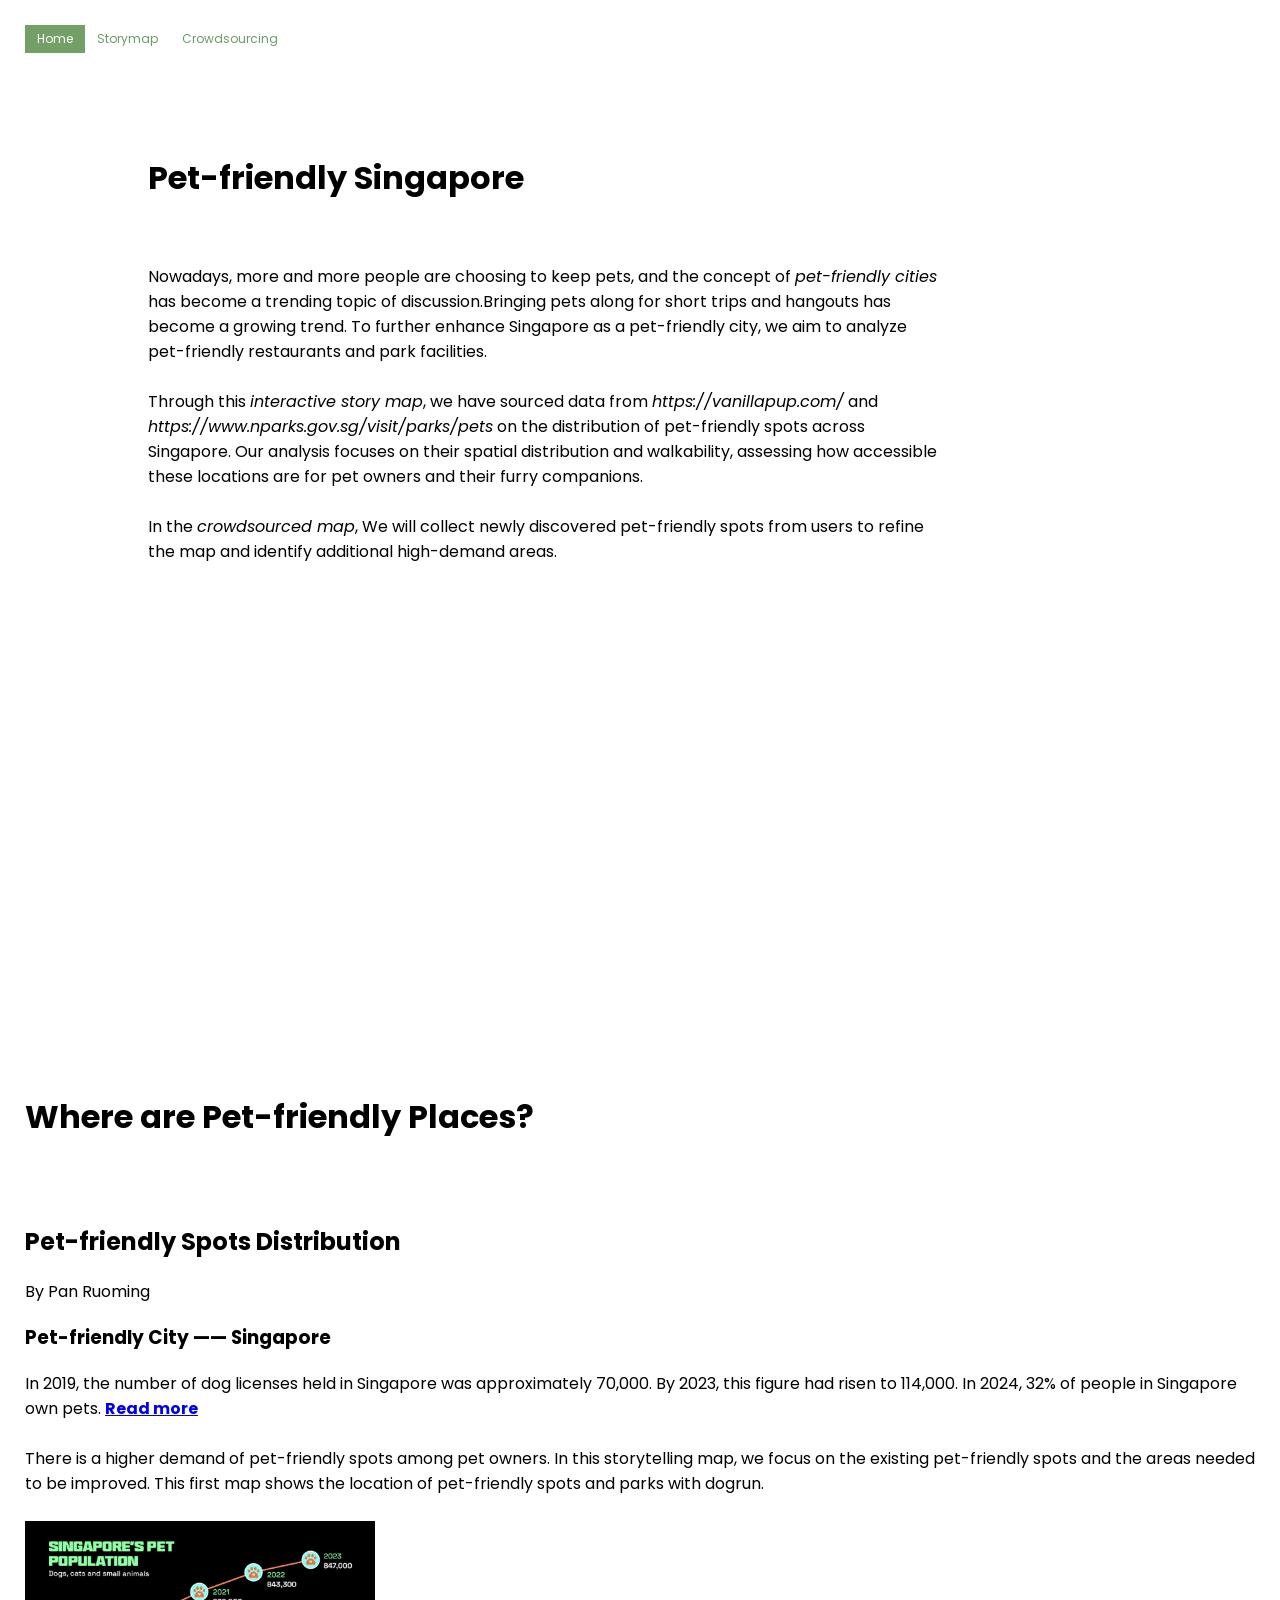
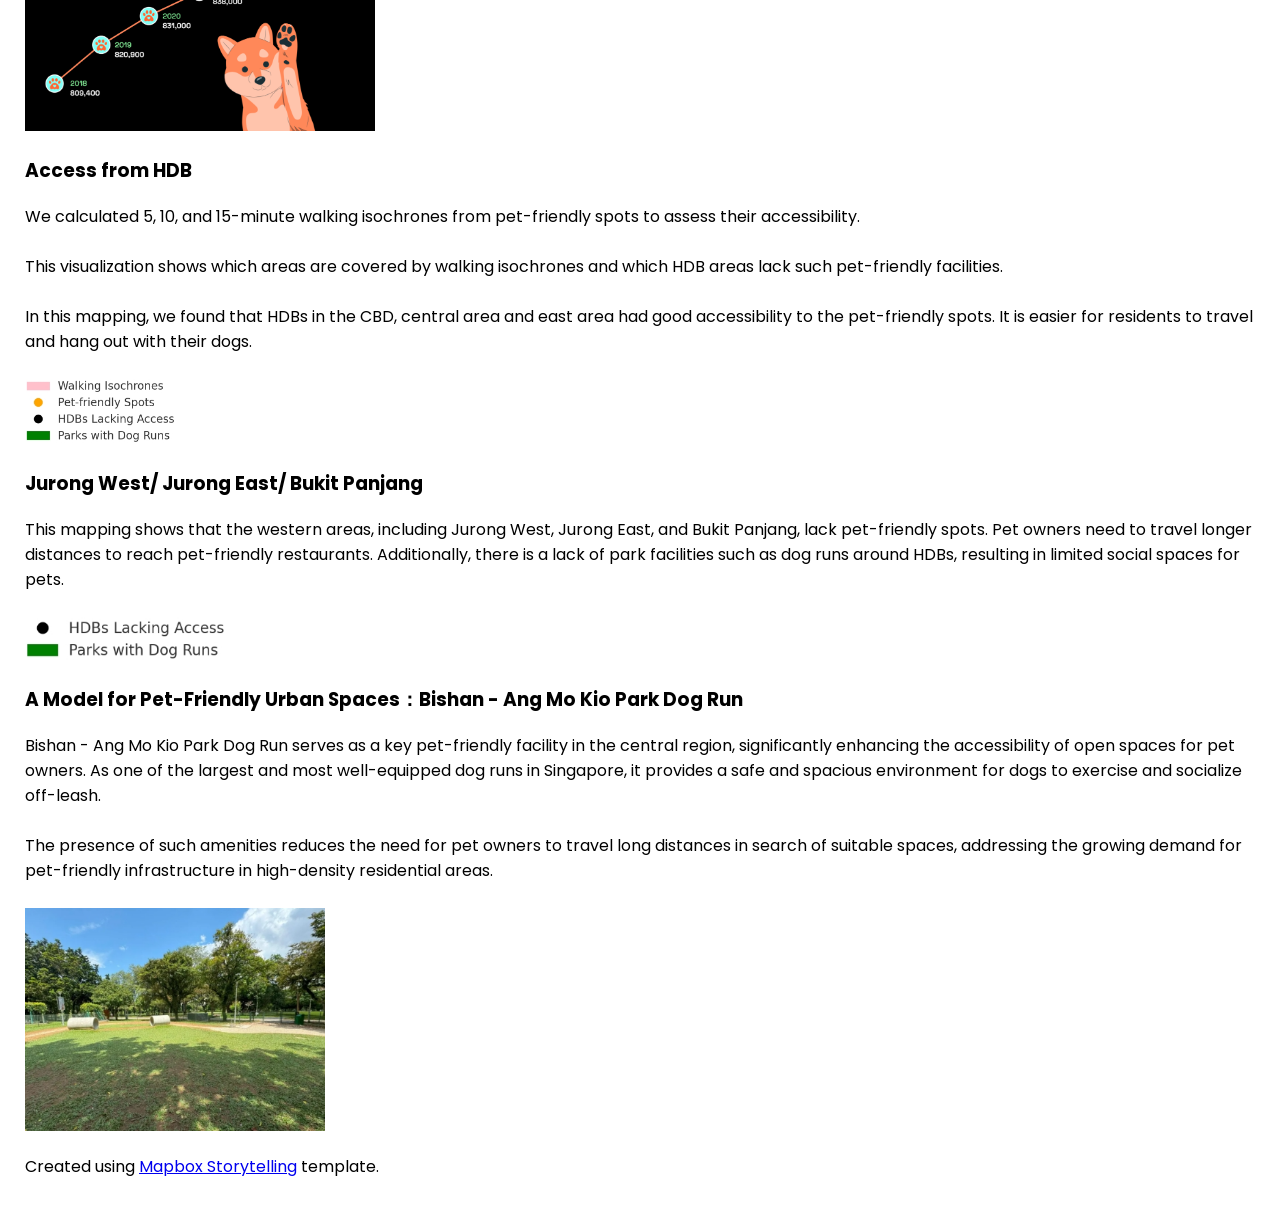
<file: Week6-Website/index.html>
<!DOCTYPE html>
<html>
<head>
    <title>Pet-friendly Singapore</title>
    <link rel="stylesheet" href="css/style.css"> 
    <meta charset='utf-8' />
</head>
<body>
    <div class="topnav">
        <a class="active" href="index.html">Home</a>
        <a href="index-mapbox.html">Storymap</a>
        <a href="crowdsourcing.html">Crowdsourcing</a>
    </div>
    <div class="description">
        <h1>Pet-friendly Singapore</h1>

        <p>Nowadays, more and more people are choosing to keep pets, and the concept of <i>pet-friendly cities</i> has become a trending topic of discussion.Bringing pets along for short trips and hangouts has become a growing trend. To further enhance Singapore as a pet-friendly city, we aim to analyze pet-friendly restaurants and park facilities. 
            <br><br> 
            Through this <i>interactive story map</i>, we have sourced data from <i>https://vanillapup.com/</i> and <i>https://www.nparks.gov.sg/visit/parks/pets</i> on the distribution of pet-friendly spots across Singapore. Our analysis focuses on their spatial distribution and walkability, assessing how accessible these locations are for pet owners and their furry companions.
            <br><br>
            In the <i>crowdsourced map</i>, We will collect newly discovered pet-friendly spots from users to refine the map and identify additional high-demand areas.
            </p>
    </div>
    <div id="map"></div>
    <div id="mapInset"></div>
    <div id="story"></div>

    <script src="./config.js"></script>
    <script>
        var initLoad = true;
        var layerTypes = {
            'fill': ['fill-opacity'],
            'line': ['line-opacity'],
            'circle': ['circle-opacity', 'circle-stroke-opacity'],
            'symbol': ['icon-opacity', 'text-opacity'],
            'raster': ['raster-opacity'],
            'fill-extrusion': ['fill-extrusion-opacity'],
            'heatmap': ['heatmap-opacity']
        }

        var alignments = {
            'left': 'lefty',
            'center': 'centered',
            'right': 'righty',
            'full': 'fully'
        }

        function getLayerPaintType(layer) {
            var layerType = map.getLayer(layer).type;
            return layerTypes[layerType];
        }

        function setLayerOpacity(layer) {
            var paintProps = getLayerPaintType(layer.layer);
            paintProps.forEach(function (prop) {
                var options = {};
                if (layer.duration) {
                    var transitionProp = prop + "-transition";
                    options = { "duration": layer.duration };
                    map.setPaintProperty(layer.layer, transitionProp, options);
                }
                map.setPaintProperty(layer.layer, prop, layer.opacity, options);
            });
        }

        var story = document.getElementById('story');
        var features = document.createElement('div');
        features.setAttribute('id', 'features');

        var header = document.createElement('div');

        if (config.title) {
            var titleText = document.createElement('h1');
            titleText.innerText = config.title;
            header.appendChild(titleText);
        }

        if (config.subtitle) {
            var subtitleText = document.createElement('h2');
            subtitleText.innerText = config.subtitle;
            header.appendChild(subtitleText);
        }

        if (config.byline) {
            var bylineText = document.createElement('p');
            bylineText.innerText = config.byline;
            header.appendChild(bylineText);
        }

        if (header.innerText.length > 0) {
            header.classList.add(config.theme);
            header.setAttribute('id', 'header');
            story.appendChild(header);
        }

        config.chapters.forEach((record, idx) => {
            var container = document.createElement('div');
            var chapter = document.createElement('div');

            if (record.title) {
                var title = document.createElement('h3');
                title.innerText = record.title;
                chapter.appendChild(title);
            }

            if (record.image) {
                var image = new Image();
                image.src = record.image;
                chapter.appendChild(image);
            }

            if (record.description) {
                var story = document.createElement('p');
                story.innerHTML = record.description;
                chapter.appendChild(story);
            }

            container.setAttribute('id', record.id);
            container.classList.add('step');
            if (idx === 0) {
                container.classList.add('active');
            }

            chapter.classList.add(config.theme);
            container.appendChild(chapter);
            container.classList.add(alignments[record.alignment] || 'centered');
            if (record.hidden) {
                container.classList.add('hidden');
            }
            features.appendChild(container);
        });

        story.appendChild(features);

        var footer = document.createElement('div');

        if (config.footer) {
            var footerText = document.createElement('p');
            footerText.innerHTML = config.footer;
            footer.appendChild(footerText);
        }

        if (footer.innerText.length > 0) {
            footer.classList.add(config.theme);
            footer.setAttribute('id', 'footer');
            story.appendChild(footer);
        }

        mapboxgl.accessToken = config.accessToken;

        const transformRequest = (url) => {
            const hasQuery = url.indexOf("?") !== -1;
            const suffix = hasQuery ? "&pluginName=scrollytellingV2" : "?pluginName=scrollytellingV2";
            return {
                url: url + suffix
            }
        }

        var map = new mapboxgl.Map({
            container: 'map',
            style: config.style,
            center: config.chapters[0].location.center,
            zoom: config.chapters[0].location.zoom,
            bearing: config.chapters[0].location.bearing,
            pitch: config.chapters[0].location.pitch,
            interactive: false,
            transformRequest: transformRequest,
            projection: config.projection
        });

        // Create a inset map if enabled in config.js
        if (config.inset) {
            var insetMap = new mapboxgl.Map({
                container: 'mapInset', // container id
                style: 'mapbox://styles/mapbox/dark-v10', //hosted style id
                center: config.chapters[0].location.center,
                // Hardcode above center value if you want insetMap to be static.
                zoom: 3, // starting zoom
                hash: false,
                interactive: false,
                attributionControl: false,
                //Future: Once official mapbox-gl-js has globe view enabled,
                //insetmap can be a globe with the following parameter.
                //projection: 'globe'
            });
        }

        if (config.showMarkers) {
            var marker = new mapboxgl.Marker({ color: config.markerColor });
            marker.setLngLat(config.chapters[0].location.center).addTo(map);
        }

        // instantiate the scrollama
        var scroller = scrollama();


        map.on("load", function () {
            if (config.use3dTerrain) {
                map.addSource('mapbox-dem', {
                    'type': 'raster-dem',
                    'url': 'mapbox://mapbox.mapbox-terrain-dem-v1',
                    'tileSize': 512,
                    'maxzoom': 14
                });
                // add the DEM source as a terrain layer with exaggerated height
                map.setTerrain({ 'source': 'mapbox-dem', 'exaggeration': 1.5 });

                // add a sky layer that will show when the map is highly pitched
                map.addLayer({
                    'id': 'sky',
                    'type': 'sky',
                    'paint': {
                        'sky-type': 'atmosphere',
                        'sky-atmosphere-sun': [0.0, 0.0],
                        'sky-atmosphere-sun-intensity': 15
                    }
                });
            };

            // As the map moves, grab and update bounds in inset map.
            if (config.inset) {
                map.on('move', getInsetBounds);
            }
            // setup the instance, pass callback functions
            scroller
                .setup({
                    step: '.step',
                    offset: 0.5,
                    progress: true
                })
                .onStepEnter(async response => {
                    var current_chapter = config.chapters.findIndex(chap => chap.id === response.element.id);
                    var chapter = config.chapters[current_chapter];

                    response.element.classList.add('active');
                    map[chapter.mapAnimation || 'flyTo'](chapter.location);

                    // Incase you do not want to have a dynamic inset map,
                    // rather want to keep it a static view but still change the
                    // bbox as main map move: comment out the below if section.
                    if (config.inset) {
                        if (chapter.location.zoom < 5) {
                            insetMap.flyTo({ center: chapter.location.center, zoom: 0 });
                        }
                        else {
                            insetMap.flyTo({ center: chapter.location.center, zoom: 3 });
                        }
                    }
                    if (config.showMarkers) {
                        marker.setLngLat(chapter.location.center);
                    }
                    if (chapter.onChapterEnter.length > 0) {
                        chapter.onChapterEnter.forEach(setLayerOpacity);
                    }
                    if (chapter.callback) {
                        window[chapter.callback]();
                    }
                    if (chapter.rotateAnimation) {
                        map.once('moveend', () => {
                            const rotateNumber = map.getBearing();
                            map.rotateTo(rotateNumber + 180, {
                                duration: 30000, easing: function (t) {
                                    return t;
                                }
                            });
                        });
                    }
                    if (config.auto) {
                        var next_chapter = (current_chapter + 1) % config.chapters.length;
                        map.once('moveend', () => {
                            document.querySelectorAll('[data-scrollama-index="' + next_chapter.toString() + '"]')[0].scrollIntoView();
                        });
                    }
                })
                .onStepExit(response => {
                    var chapter = config.chapters.find(chap => chap.id === response.element.id);
                    response.element.classList.remove('active');
                    if (chapter.onChapterExit.length > 0) {
                        chapter.onChapterExit.forEach(setLayerOpacity);
                    }
                });


            if (config.auto) {
                document.querySelectorAll('[data-scrollama-index="0"]')[0].scrollIntoView();
            }
        });

        //Helper functions for insetmap
        function getInsetBounds() {
            let bounds = map.getBounds();

            let boundsJson = {
                "type": "FeatureCollection",
                "features": [{
                    "type": "Feature",
                    "properties": {},
                    "geometry": {
                        "type": "Polygon",
                        "coordinates": [
                            [
                                [
                                    bounds._sw.lng,
                                    bounds._sw.lat
                                ],
                                [
                                    bounds._ne.lng,
                                    bounds._sw.lat
                                ],
                                [
                                    bounds._ne.lng,
                                    bounds._ne.lat
                                ],
                                [
                                    bounds._sw.lng,
                                    bounds._ne.lat
                                ],
                                [
                                    bounds._sw.lng,
                                    bounds._sw.lat
                                ]
                            ]
                        ]
                    }
                }]
            }

            if (initLoad) {
                addInsetLayer(boundsJson);
                initLoad = false;
            } else {
                updateInsetLayer(boundsJson);
            }

        }

        function addInsetLayer(bounds) {
            insetMap.addSource('boundsSource', {
                'type': 'geojson',
                'data': bounds
            });

            insetMap.addLayer({
                'id': 'boundsLayer',
                'type': 'fill',
                'source': 'boundsSource', // reference the data source
                'layout': {},
                'paint': {
                    'fill-color': '#fff', // blue color fill
                    'fill-opacity': 0.2
                }
            });
            // // Add a black outline around the polygon.
            insetMap.addLayer({
                'id': 'outlineLayer',
                'type': 'line',
                'source': 'boundsSource',
                'layout': {},
                'paint': {
                    'line-color': '#000',
                    'line-width': 1
                }
            });
        }

        function updateInsetLayer(bounds) {
            insetMap.getSource('boundsSource').setData(bounds);
        }



        // setup resize event
        window.addEventListener('resize', scroller.resize);

    </script>

</body>
</html>
</file>
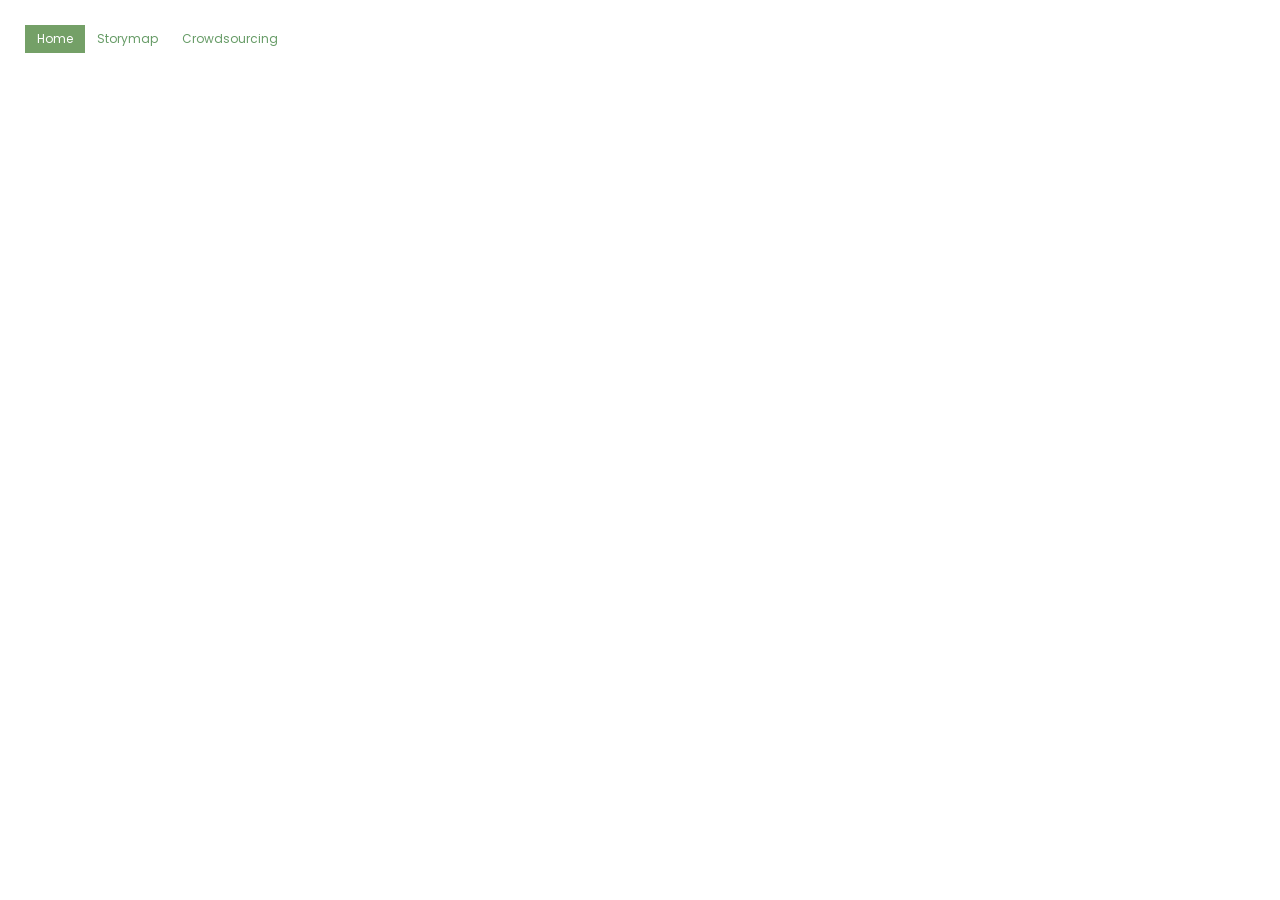
<file: Week6-Website/crowdsourcing.html>
<!DOCTYPE html>
<html>
<body>
    <head>
        <title>Pet-friendly Singapore</title>
       <link rel="stylesheet" href="css/style.css">
    </head>
    <div class="topnav">
        <a class="active" href="index.html">Home</a>
        <a href="index-mapbox.html">Storymap</a>
        <a href="crowdsourcing.html">Crowdsourcing</a>
    </div>
    <div>
        <iframe width="100%" height="800px" src="https://panpan.ushahidi.io/posts/create/4" frameborder="0" allowfullscreen></iframe>
    </div>
</body>
</html>
</file>
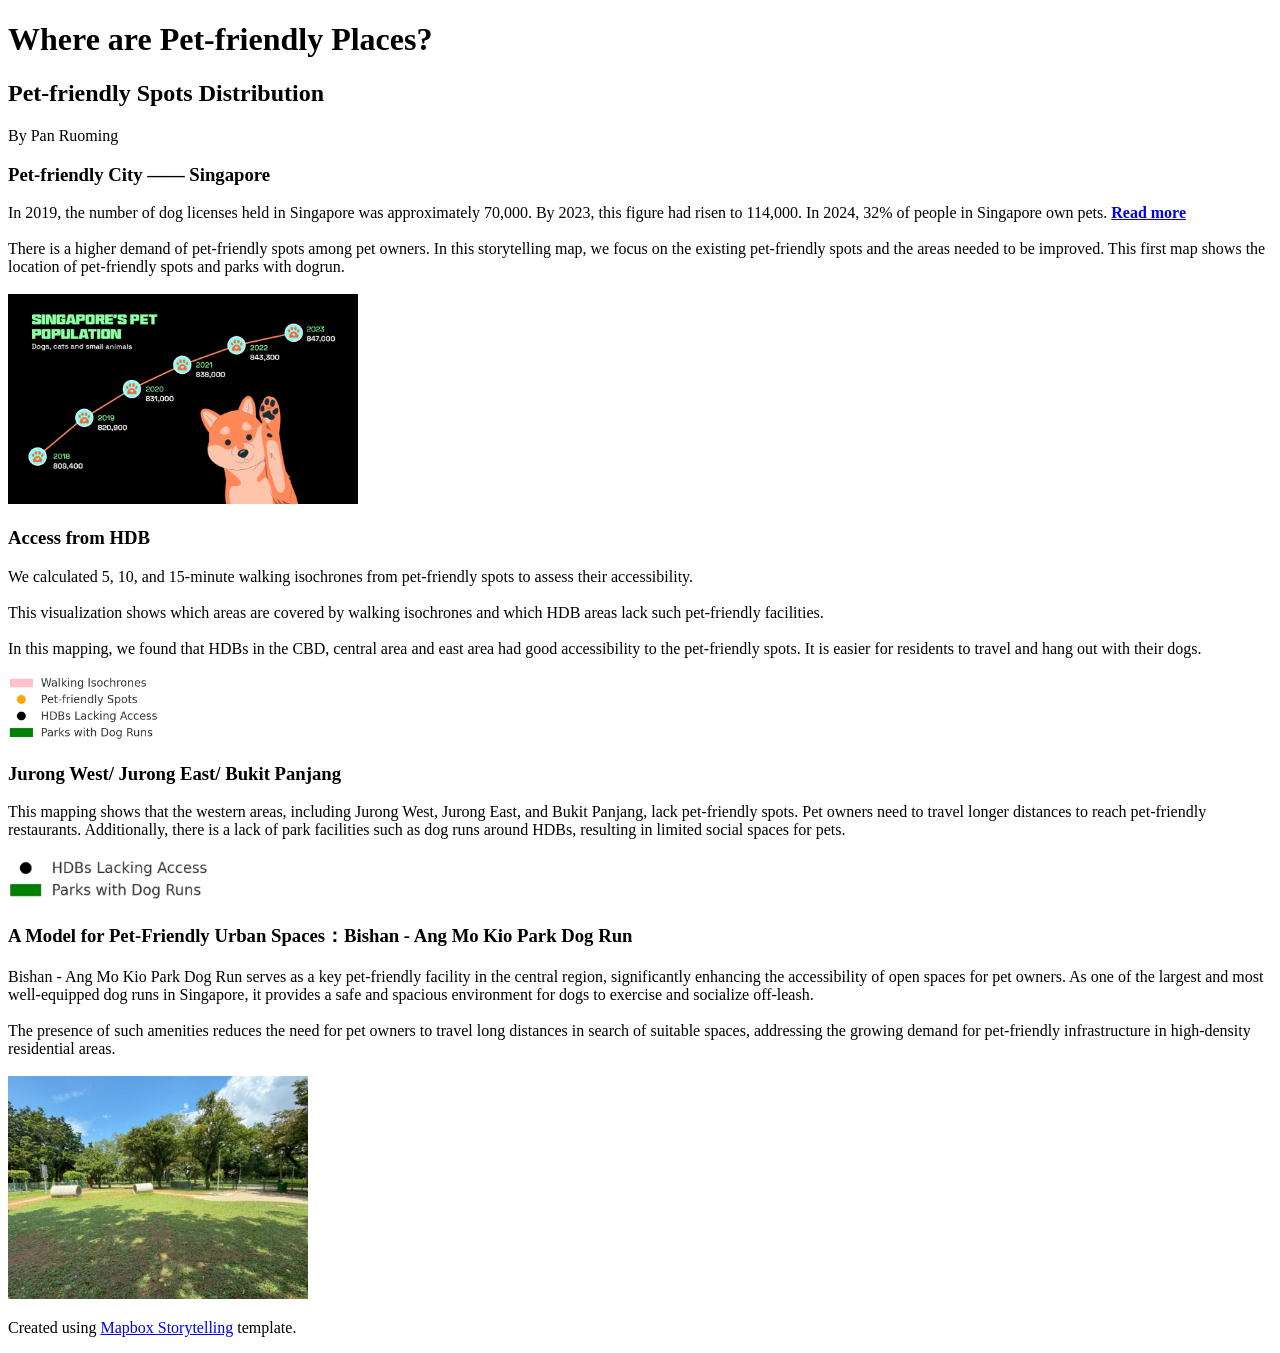
<file: Week6-Website/story.html>
<!DOCTYPE html>
<html>
<body>
    <body>

        <div id="map"></div>
        <div id="mapInset"></div>
        <div id="story"></div>
    
        <script src="./config.js"></script>
        <script>
            var initLoad = true;
            var layerTypes = {
                'fill': ['fill-opacity'],
                'line': ['line-opacity'],
                'circle': ['circle-opacity', 'circle-stroke-opacity'],
                'symbol': ['icon-opacity', 'text-opacity'],
                'raster': ['raster-opacity'],
                'fill-extrusion': ['fill-extrusion-opacity'],
                'heatmap': ['heatmap-opacity']
            }
    
            var alignments = {
                'left': 'lefty',
                'center': 'centered',
                'right': 'righty',
                'full': 'fully'
            }
    
            function getLayerPaintType(layer) {
                var layerType = map.getLayer(layer).type;
                return layerTypes[layerType];
            }
    
            function setLayerOpacity(layer) {
                var paintProps = getLayerPaintType(layer.layer);
                paintProps.forEach(function (prop) {
                    var options = {};
                    if (layer.duration) {
                        var transitionProp = prop + "-transition";
                        options = { "duration": layer.duration };
                        map.setPaintProperty(layer.layer, transitionProp, options);
                    }
                    map.setPaintProperty(layer.layer, prop, layer.opacity, options);
                });
            }
    
            var story = document.getElementById('story');
            var features = document.createElement('div');
            features.setAttribute('id', 'features');
    
            var header = document.createElement('div');
    
            if (config.title) {
                var titleText = document.createElement('h1');
                titleText.innerText = config.title;
                header.appendChild(titleText);
            }
    
            if (config.subtitle) {
                var subtitleText = document.createElement('h2');
                subtitleText.innerText = config.subtitle;
                header.appendChild(subtitleText);
            }
    
            if (config.byline) {
                var bylineText = document.createElement('p');
                bylineText.innerText = config.byline;
                header.appendChild(bylineText);
            }
    
            if (header.innerText.length > 0) {
                header.classList.add(config.theme);
                header.setAttribute('id', 'header');
                story.appendChild(header);
            }
    
            config.chapters.forEach((record, idx) => {
                var container = document.createElement('div');
                var chapter = document.createElement('div');
    
                if (record.title) {
                    var title = document.createElement('h3');
                    title.innerText = record.title;
                    chapter.appendChild(title);
                }
    
                if (record.image) {
                    var image = new Image();
                    image.src = record.image;
                    chapter.appendChild(image);
                }
    
                if (record.description) {
                    var story = document.createElement('p');
                    story.innerHTML = record.description;
                    chapter.appendChild(story);
                }
    
                container.setAttribute('id', record.id);
                container.classList.add('step');
                if (idx === 0) {
                    container.classList.add('active');
                }
    
                chapter.classList.add(config.theme);
                container.appendChild(chapter);
                container.classList.add(alignments[record.alignment] || 'centered');
                if (record.hidden) {
                    container.classList.add('hidden');
                }
                features.appendChild(container);
            });
    
            story.appendChild(features);
    
            var footer = document.createElement('div');
    
            if (config.footer) {
                var footerText = document.createElement('p');
                footerText.innerHTML = config.footer;
                footer.appendChild(footerText);
            }
    
            if (footer.innerText.length > 0) {
                footer.classList.add(config.theme);
                footer.setAttribute('id', 'footer');
                story.appendChild(footer);
            }
    
            mapboxgl.accessToken = config.accessToken;
    
            const transformRequest = (url) => {
                const hasQuery = url.indexOf("?") !== -1;
                const suffix = hasQuery ? "&pluginName=scrollytellingV2" : "?pluginName=scrollytellingV2";
                return {
                    url: url + suffix
                }
            }
    
            var map = new mapboxgl.Map({
                container: 'map',
                style: config.style,
                center: config.chapters[0].location.center,
                zoom: config.chapters[0].location.zoom,
                bearing: config.chapters[0].location.bearing,
                pitch: config.chapters[0].location.pitch,
                interactive: false,
                transformRequest: transformRequest,
                projection: config.projection
            });
    
            // Create a inset map if enabled in config.js
            if (config.inset) {
                var insetMap = new mapboxgl.Map({
                    container: 'mapInset', // container id
                    style: 'mapbox://styles/mapbox/dark-v10', //hosted style id
                    center: config.chapters[0].location.center,
                    // Hardcode above center value if you want insetMap to be static.
                    zoom: 3, // starting zoom
                    hash: false,
                    interactive: false,
                    attributionControl: false,
                    //Future: Once official mapbox-gl-js has globe view enabled,
                    //insetmap can be a globe with the following parameter.
                    //projection: 'globe'
                });
            }
    
            if (config.showMarkers) {
                var marker = new mapboxgl.Marker({ color: config.markerColor });
                marker.setLngLat(config.chapters[0].location.center).addTo(map);
            }
    
            // instantiate the scrollama
            var scroller = scrollama();
    
    
            map.on("load", function () {
                if (config.use3dTerrain) {
                    map.addSource('mapbox-dem', {
                        'type': 'raster-dem',
                        'url': 'mapbox://mapbox.mapbox-terrain-dem-v1',
                        'tileSize': 512,
                        'maxzoom': 14
                    });
                    // add the DEM source as a terrain layer with exaggerated height
                    map.setTerrain({ 'source': 'mapbox-dem', 'exaggeration': 1.5 });
    
                    // add a sky layer that will show when the map is highly pitched
                    map.addLayer({
                        'id': 'sky',
                        'type': 'sky',
                        'paint': {
                            'sky-type': 'atmosphere',
                            'sky-atmosphere-sun': [0.0, 0.0],
                            'sky-atmosphere-sun-intensity': 15
                        }
                    });
                };
    
                // As the map moves, grab and update bounds in inset map.
                if (config.inset) {
                    map.on('move', getInsetBounds);
                }
                // setup the instance, pass callback functions
                scroller
                    .setup({
                        step: '.step',
                        offset: 0.5,
                        progress: true
                    })
                    .onStepEnter(async response => {
                        var current_chapter = config.chapters.findIndex(chap => chap.id === response.element.id);
                        var chapter = config.chapters[current_chapter];
    
                        response.element.classList.add('active');
                        map[chapter.mapAnimation || 'flyTo'](chapter.location);
    
                        // Incase you do not want to have a dynamic inset map,
                        // rather want to keep it a static view but still change the
                        // bbox as main map move: comment out the below if section.
                        if (config.inset) {
                            if (chapter.location.zoom < 5) {
                                insetMap.flyTo({ center: chapter.location.center, zoom: 0 });
                            }
                            else {
                                insetMap.flyTo({ center: chapter.location.center, zoom: 3 });
                            }
                        }
                        if (config.showMarkers) {
                            marker.setLngLat(chapter.location.center);
                        }
                        if (chapter.onChapterEnter.length > 0) {
                            chapter.onChapterEnter.forEach(setLayerOpacity);
                        }
                        if (chapter.callback) {
                            window[chapter.callback]();
                        }
                        if (chapter.rotateAnimation) {
                            map.once('moveend', () => {
                                const rotateNumber = map.getBearing();
                                map.rotateTo(rotateNumber + 180, {
                                    duration: 30000, easing: function (t) {
                                        return t;
                                    }
                                });
                            });
                        }
                        if (config.auto) {
                            var next_chapter = (current_chapter + 1) % config.chapters.length;
                            map.once('moveend', () => {
                                document.querySelectorAll('[data-scrollama-index="' + next_chapter.toString() + '"]')[0].scrollIntoView();
                            });
                        }
                    })
                    .onStepExit(response => {
                        var chapter = config.chapters.find(chap => chap.id === response.element.id);
                        response.element.classList.remove('active');
                        if (chapter.onChapterExit.length > 0) {
                            chapter.onChapterExit.forEach(setLayerOpacity);
                        }
                    });
    
    
                if (config.auto) {
                    document.querySelectorAll('[data-scrollama-index="0"]')[0].scrollIntoView();
                }
            });
    
            //Helper functions for insetmap
            function getInsetBounds() {
                let bounds = map.getBounds();
    
                let boundsJson = {
                    "type": "FeatureCollection",
                    "features": [{
                        "type": "Feature",
                        "properties": {},
                        "geometry": {
                            "type": "Polygon",
                            "coordinates": [
                                [
                                    [
                                        bounds._sw.lng,
                                        bounds._sw.lat
                                    ],
                                    [
                                        bounds._ne.lng,
                                        bounds._sw.lat
                                    ],
                                    [
                                        bounds._ne.lng,
                                        bounds._ne.lat
                                    ],
                                    [
                                        bounds._sw.lng,
                                        bounds._ne.lat
                                    ],
                                    [
                                        bounds._sw.lng,
                                        bounds._sw.lat
                                    ]
                                ]
                            ]
                        }
                    }]
                }
    
                if (initLoad) {
                    addInsetLayer(boundsJson);
                    initLoad = false;
                } else {
                    updateInsetLayer(boundsJson);
                }
    
            }
    
            function addInsetLayer(bounds) {
                insetMap.addSource('boundsSource', {
                    'type': 'geojson',
                    'data': bounds
                });
    
                insetMap.addLayer({
                    'id': 'boundsLayer',
                    'type': 'fill',
                    'source': 'boundsSource', // reference the data source
                    'layout': {},
                    'paint': {
                        'fill-color': '#fff', // blue color fill
                        'fill-opacity': 0.2
                    }
                });
                // // Add a black outline around the polygon.
                insetMap.addLayer({
                    'id': 'outlineLayer',
                    'type': 'line',
                    'source': 'boundsSource',
                    'layout': {},
                    'paint': {
                        'line-color': '#000',
                        'line-width': 1
                    }
                });
            }
    
            function updateInsetLayer(bounds) {
                insetMap.getSource('boundsSource').setData(bounds);
            }
    
    
    
            // setup resize event
            window.addEventListener('resize', scroller.resize);
    
        </script>
    

</body>
</html>
</file>
<file: Week6-Website/css/style.css>
@import url('https://fonts.googleapis.com/css2?family=Poppins:ital,wght@0,400;0,600;1,400&display=swap');

body {
  margin:0;
  padding: 25px;
  font-family: 'Poppins', sans-serif;
}

.topnav {
  overflow: hidden;
  background-color: rgb(255, 255, 255);
}

.topnav a {
  float: left;
  color: #679c67;
  text-align: center;
  padding: 5px 12px;
  text-decoration: none;
  font-size: 12px;
}

.topnav a:hover {
  background-color: white;
  color: rgb(0, 0, 0);
}

.topnav a.active {
  background-color: #74a067;
  color: white;
}

.description {
 padding-left: 10%;
 padding-right: 25%;
 padding-bottom: 30%;
 height: 100%;
}

h1{
  padding-top: 10%;
  padding-bottom: 5%;
}
</file>
